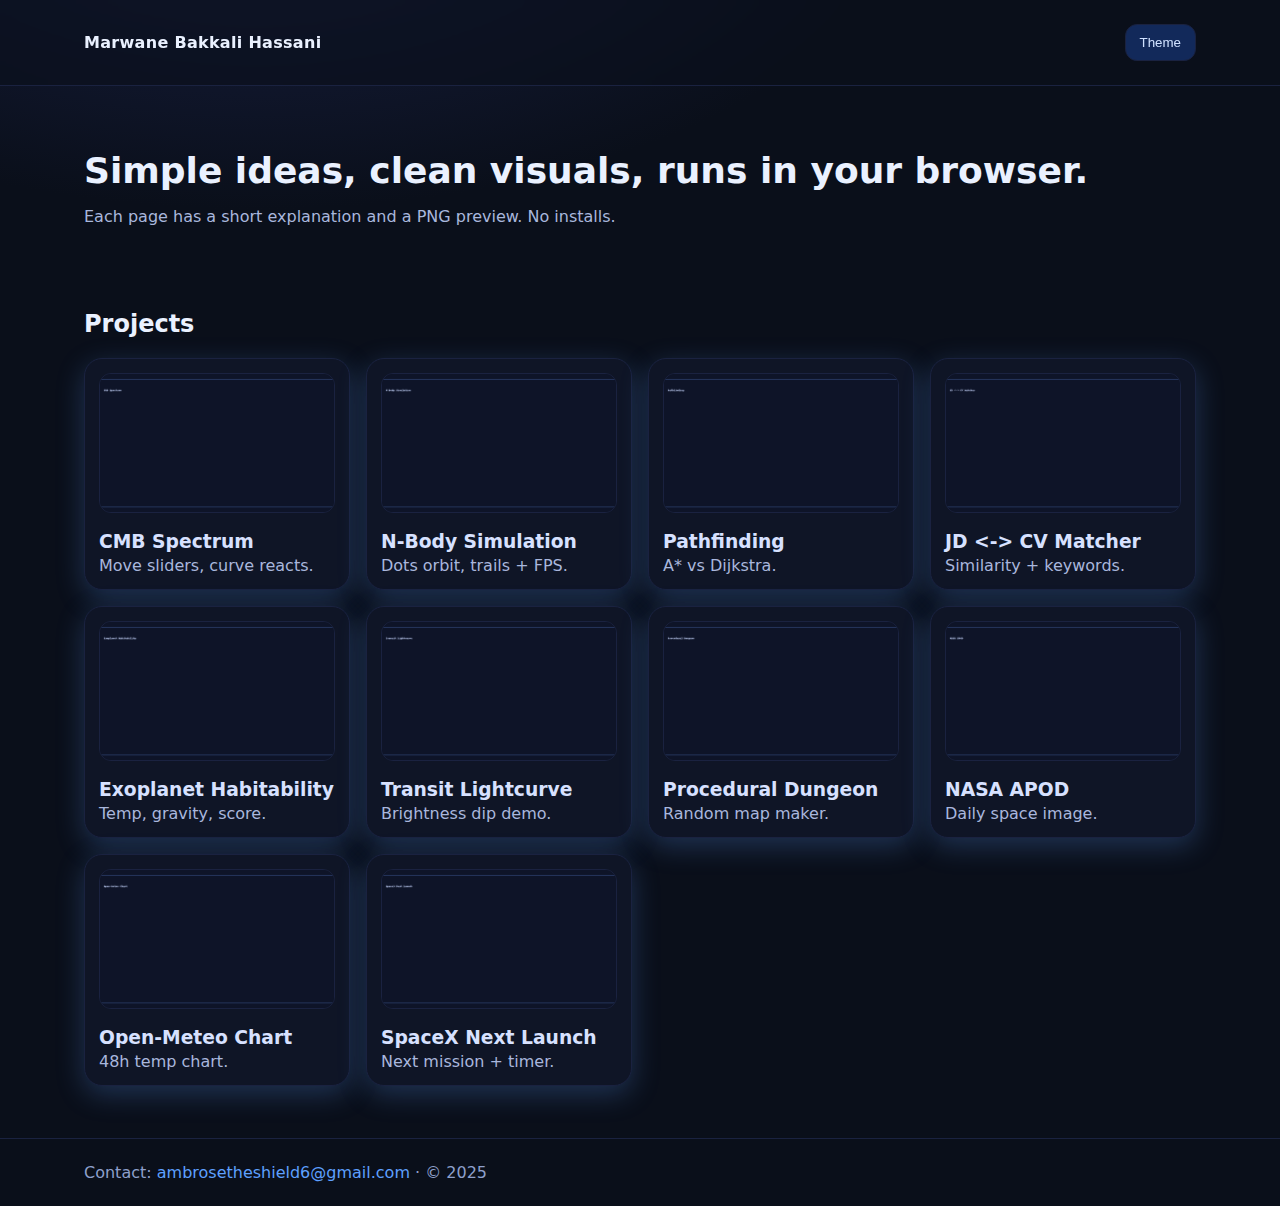
<file: index.html>
<!doctype html>
<html lang="en"><head>
<meta charset="utf-8"><meta name="viewport" content="width=device-width, initial-scale=1">
<title>Marwane Bakkali Hassani — Projects</title>
<meta name="description" content="10 browser projects with simple explanations and visuals.">
<link rel="stylesheet" href="assets/css/style.css">
</head><body>
<header class="nav"><div class="container">
  <div class="brand">Marwane Bakkali Hassani</div>
  <button id="theme" class="btn" aria-label="Toggle theme">Theme</button>
</div></header>
<section class="hero container" id="main">
  <h1>Simple ideas, clean visuals, runs in your browser.</h1>
  <p>Each page has a short explanation and a PNG preview. No installs.</p>
</section>
<section class="container"><h2>Projects</h2>
  <div class="grid">
    <a class="card" href="projects/cmb_web/index.html"><img src="assets/images/thumb_cmb.png" alt="CMB"><h3>CMB Spectrum</h3><p>Move sliders, curve reacts.</p></a>
    <a class="card" href="projects/nbody_web/index.html"><img src="assets/images/thumb_nbody.png" alt="N-Body"><h3>N-Body Simulation</h3><p>Dots orbit, trails + FPS.</p></a>
    <a class="card" href="projects/pathfinding/index.html"><img src="assets/images/thumb_path.png" alt="Pathfinding"><h3>Pathfinding</h3><p>A* vs Dijkstra.</p></a>
    <a class="card" href="projects/jd_cv/index.html"><img src="assets/images/thumb_jd.png" alt="JD CV"><h3>JD <-> CV Matcher</h3><p>Similarity + keywords.</p></a>
    <a class="card" href="projects/exoplanet_habitability/index.html"><img src="assets/images/thumb_hab.png" alt="Hab"><h3>Exoplanet Habitability</h3><p>Temp, gravity, score.</p></a>
    <a class="card" href="projects/transit_sim/index.html"><img src="assets/images/thumb_transit.png" alt="Transit"><h3>Transit Lightcurve</h3><p>Brightness dip demo.</p></a>
    <a class="card" href="projects/dungeon_gen/index.html"><img src="assets/images/thumb_dungeon.png" alt="Dungeon"><h3>Procedural Dungeon</h3><p>Random map maker.</p></a>
    <a class="card" href="projects/nasa_apod/index.html"><img src="assets/images/thumb_apod.png" alt="APOD"><h3>NASA APOD</h3><p>Daily space image.</p></a>
    <a class="card" href="projects/open_meteo/index.html"><img src="assets/images/thumb_meteo.png" alt="Meteo"><h3>Open-Meteo Chart</h3><p>48h temp chart.</p></a>
    <a class="card" href="projects/spacex_launch/index.html"><img src="assets/images/thumb_spx.png" alt="SpaceX"><h3>SpaceX Next Launch</h3><p>Next mission + timer.</p></a>
  </div>
</section>
<footer><div class="container">Contact: <a href="mailto:ambrosetheshield6@gmail.com">ambrosetheshield6@gmail.com</a> · © 2025</div></footer>
<script>
document.getElementById('theme').onclick = function(){
  document.documentElement.classList.toggle('light');
};
</script>
</body></html>
</file>
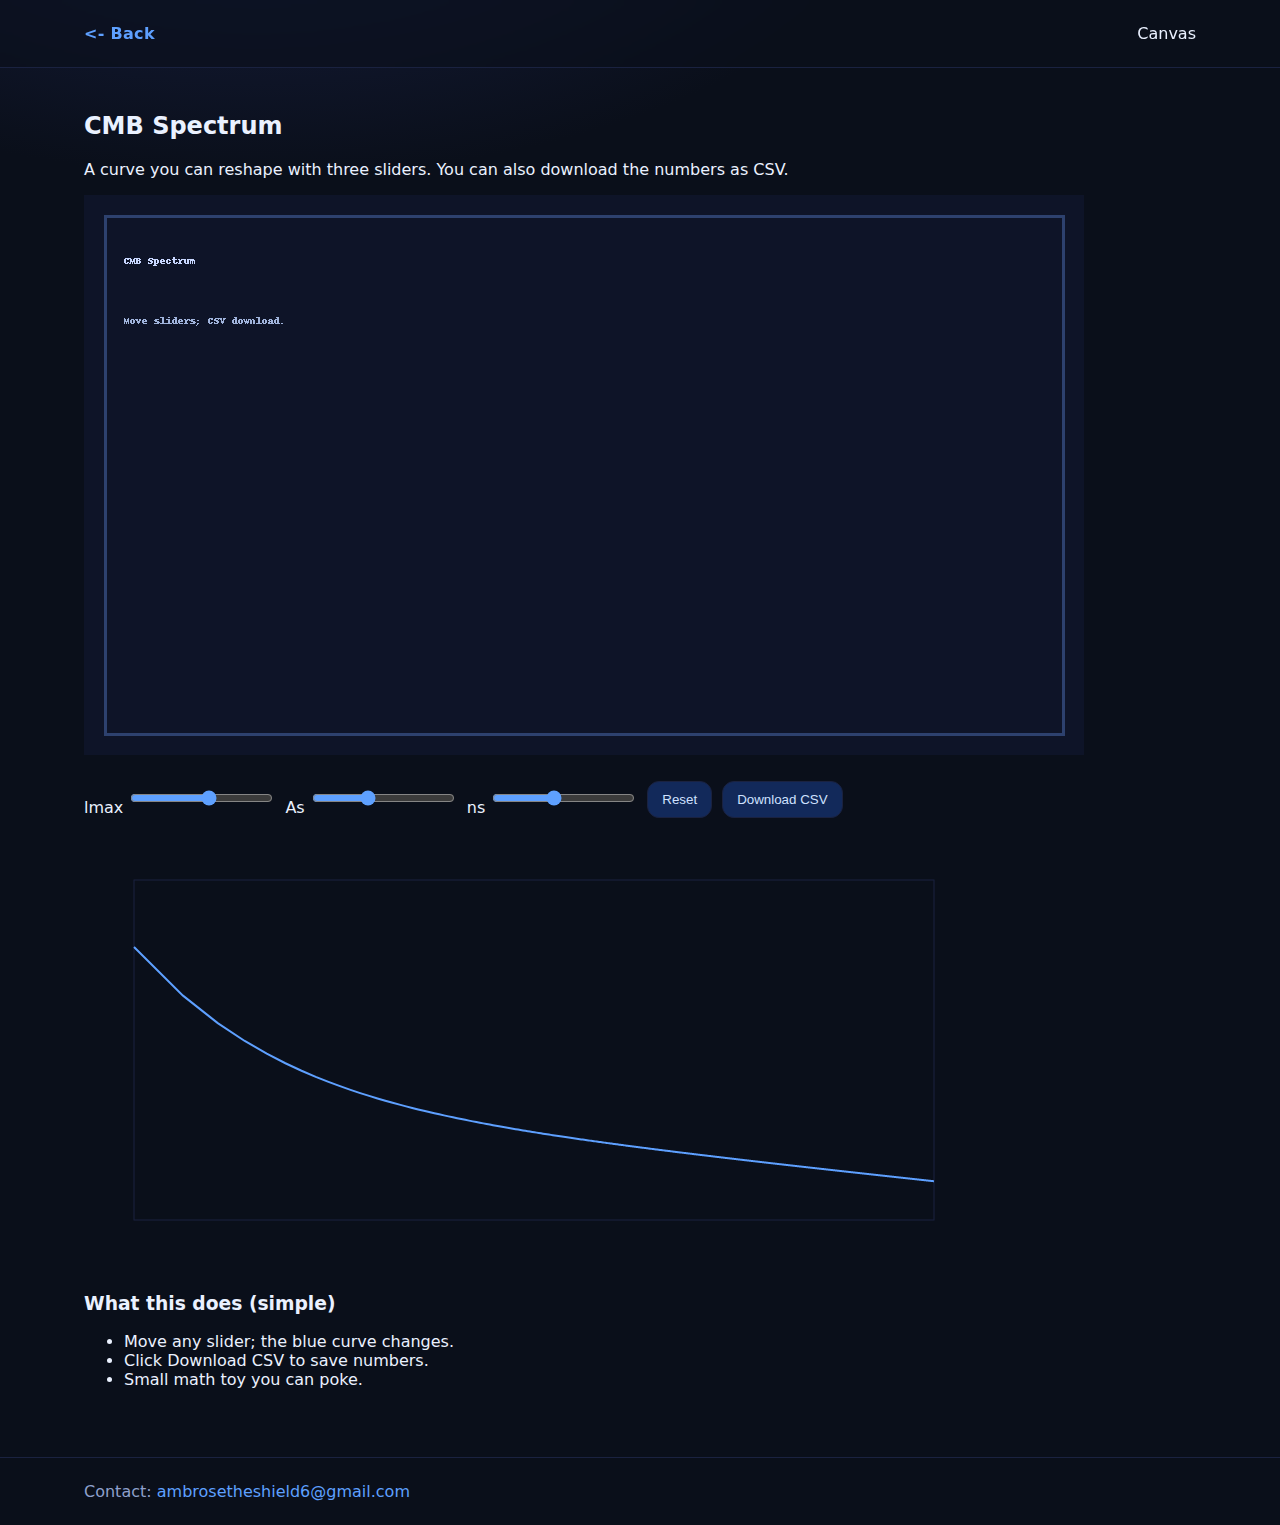
<file: projects/cmb_web/index.html>
<!doctype html><html lang='en'><head>
<meta charset='utf-8'><meta name='viewport' content='width=device-width, initial-scale=1'>
<title>CMB Spectrum</title><link rel='stylesheet' href='../../assets/css/style.css'></head><body>
<header class='nav'><div class='container'><a class='brand' href='../../index.html'><- Back</a><div class='badge'>Canvas</div></div></header>
<section class='container prose'>
  <h2>CMB Spectrum</h2>
  <p>A curve you can reshape with three sliders. You can also download the numbers as CSV.</p>
  <div class='center'><img src='../../assets/images/preview_cmb.png' alt='Preview' class='img-frame' style='max-width:100%;height:auto;margin-bottom:10px'></div>
  <div class='controls'><label>lmax <input id='lmax' type='range' min='200' max='2500' value='1500'></label><label>As <input id='As' type='range' min='1.0e-9' max='4.0e-9' step='1.0e-10' value='2.1e-9'></label><label>ns <input id='ns' type='range' min='0.8' max='1.2' step='0.005' value='0.965'></label><button class='btn' id='reset'>Reset</button><button class='btn' id='csv'>Download CSV</button></div>
  <div class='center'><canvas id='plot' width='900' height='440' class='img-frame'></canvas></div>
  <h3>What this does (simple)</h3>
  <ul><li>Move any slider; the blue curve changes.</li><li>Click Download CSV to save numbers.</li><li>Small math toy you can poke.</li></ul>
</section>
<footer><div class='container'>Contact: <a href='mailto:ambrosetheshield6@gmail.com'>ambrosetheshield6@gmail.com</a></div></footer>
<script>const cv=document.getElementById('plot'),ctx=cv.getContext('2d');const lmaxEl=document.getElementById('lmax'), AsEl=document.getElementById('As'), nsEl=document.getElementById('ns');document.getElementById('reset').onclick=()=>{lmaxEl.value=1500;AsEl.value=2.1e-9;nsEl.value=0.965;draw()};
function cl(ell,As,ns){return As*Math.pow(Math.max(ell,1), ns-3.0)}function compute(){const lmax=+lmaxEl.value, As=+AsEl.value, ns=+nsEl.value;const ell=Array.from({length:lmax-1},(_,i)=>i+2);const Dl=ell.map(l=> l*(l+1)*cl(l,As,ns)/(2*Math.PI));return {ell,Dl}}
function draw(){const a=compute();const ell=a.ell,Dl=a.Dl;ctx.clearRect(0,0,cv.width,cv.height);const pad=50,w=cv.width-2*pad,h=cv.height-2*pad;ctx.strokeStyle='#1a2240';ctx.strokeRect(pad,pad,w,h);const xmin=ell[0],xmax=ell[ell.length-1];const vals=Dl.filter(x=>x>0);const ymin=Math.min.apply(null,vals)*0.9, ymax=Math.max.apply(null,vals)*1.2;const lx=function(x){return pad+(Math.log(x)-Math.log(xmin))/(Math.log(xmax)-Math.log(xmin))*w};const ly=function(y){return pad+(1-(Math.log(y)-Math.log(ymin))/(Math.log(ymax)-Math.log(ymin)))*h};ctx.beginPath();ctx.strokeStyle='#5ea0ff';ctx.lineWidth=2;for(var i=0;i<ell.length;i++){var x=lx(ell[i]),y=ly(Dl[i]); if(i===0)ctx.moveTo(x,y); else ctx.lineTo(x,y);} ctx.stroke();}
[lmaxEl,AsEl,nsEl].forEach(function(el){el.addEventListener('input',draw)}); draw();
document.getElementById('csv').onclick=function(){const a=compute();const ell=a.ell,Dl=a.Dl;var csv='ell,Dl\n';for(var i=0;i<ell.length;i++) csv+=ell[i]+','+Dl[i]+'\n';const blob=new Blob([csv],{type:'text/csv'});const url=URL.createObjectURL(blob);const l=document.createElement('a');l.href=url;l.download='cmb_spectrum.csv';l.click();URL.revokeObjectURL(url);};</script>
</body></html>
</file>
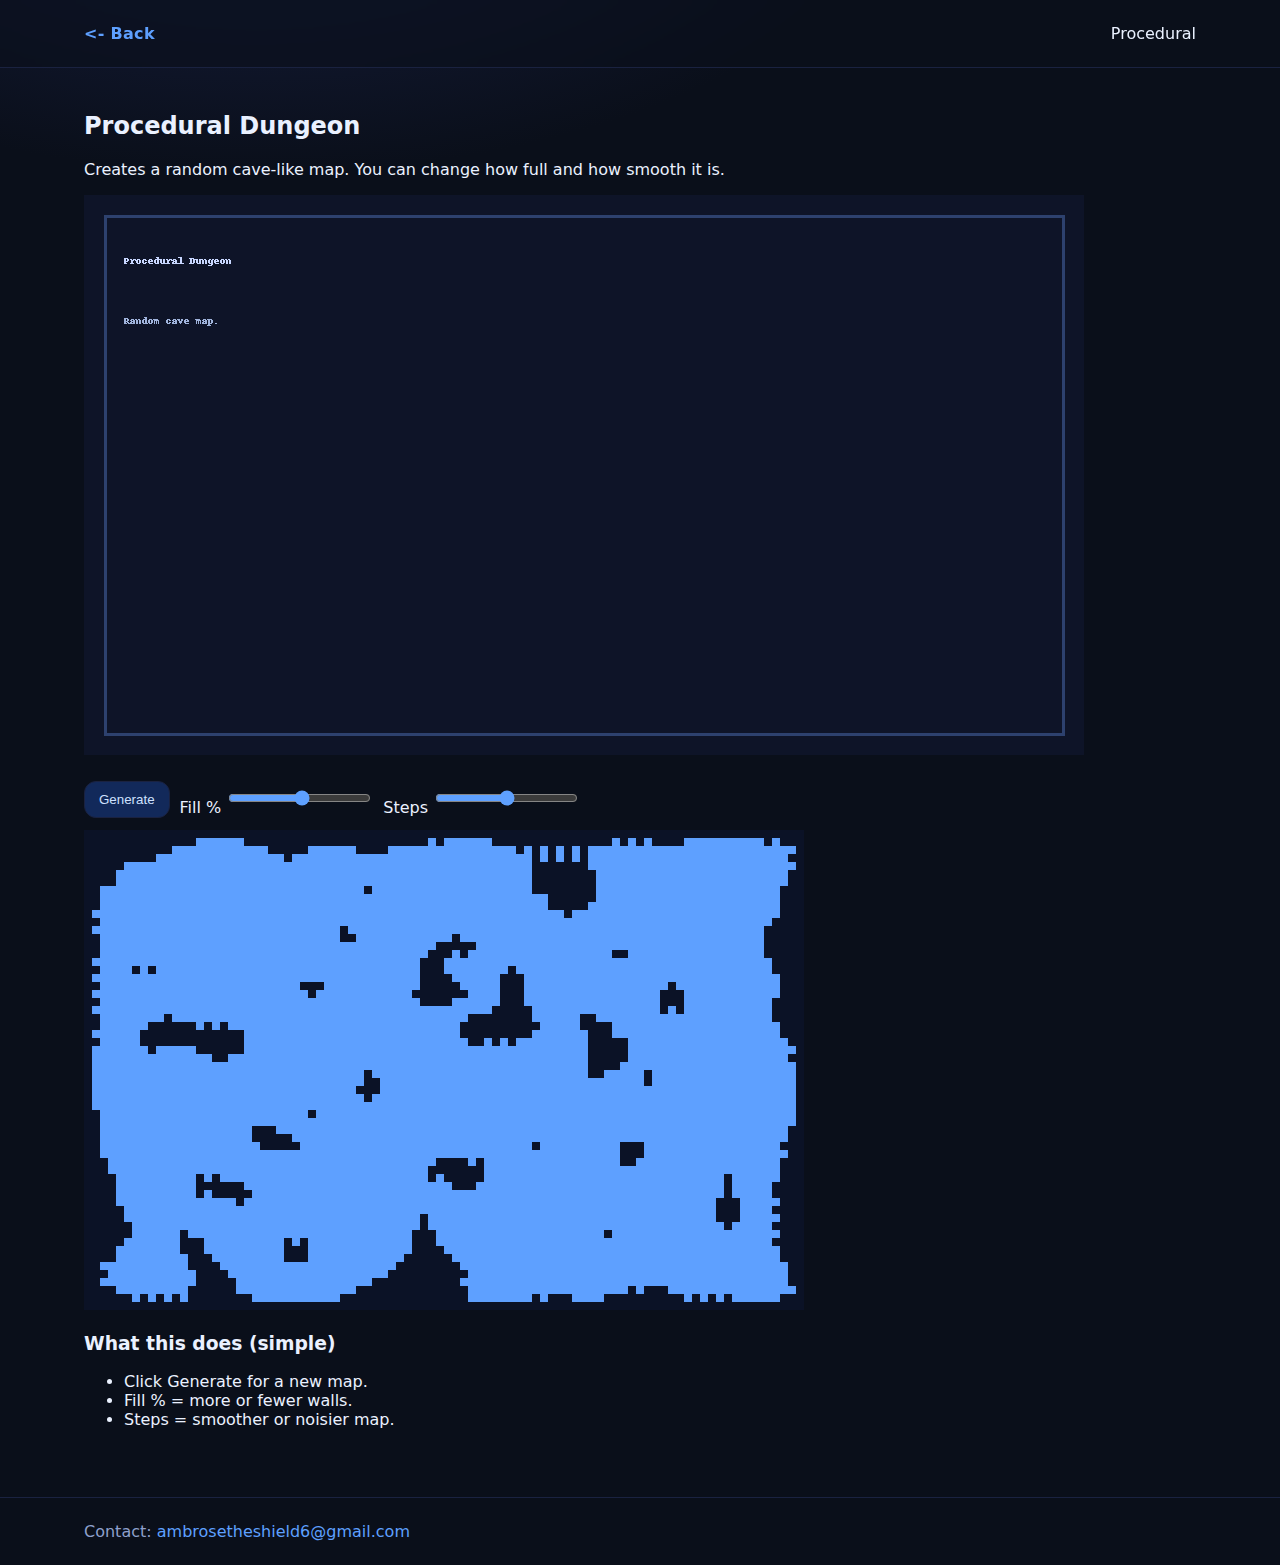
<file: projects/dungeon_gen/index.html>
<!doctype html><html lang='en'><head>
<meta charset='utf-8'><meta name='viewport' content='width=device-width, initial-scale=1'>
<title>Procedural Dungeon</title><link rel='stylesheet' href='../../assets/css/style.css'></head><body>
<header class='nav'><div class='container'><a class='brand' href='../../index.html'><- Back</a><div class='badge'>Procedural</div></div></header>
<section class='container prose'>
  <h2>Procedural Dungeon</h2>
  <p>Creates a random cave-like map. You can change how full and how smooth it is.</p>
  <div class='center'><img src='../../assets/images/preview_dungeon.png' alt='Preview' class='img-frame' style='max-width:100%;height:auto;margin-bottom:10px'></div>
  <div class='controls'><button class='btn' id='gen'>Generate</button><label>Fill % <input id='fill' type='range' min='35' max='60' value='48'></label><label>Steps <input id='steps' type='range' min='2' max='6' value='4'></label></div>
  <div class='center'><canvas id='dg' width='720' height='480' class='img-frame'></canvas></div>
  <h3>What this does (simple)</h3>
  <ul><li>Click Generate for a new map.</li><li>Fill % = more or fewer walls.</li><li>Steps = smoother or noisier map.</li></ul>
</section>
<footer><div class='container'>Contact: <a href='mailto:ambrosetheshield6@gmail.com'>ambrosetheshield6@gmail.com</a></div></footer>
<script>
const cv=document.getElementById('dg'), ctx=cv.getContext('2d'); const W=90,H=60,S=8;
function genGrid(pct){
  const g=new Array(H); for(let y=0;y<H;y++){g[y]=new Array(W); for(let x=0;x<W;x++){ g[y][x]=(Math.random()*100<pct||x==0||y==0||x==W-1||y==H-1)?1:0; } } return g;
}
function step(g){
  const n=[]; for(let y=0;y<H;y++){n[y]=new Array(W).fill(0); for(let x=0;x<W;x++){ let walls=0; for(let dy=-1;dy<=1;dy++) for(let dx=-1;dx<=1;dx++){ if(dx==0&&dy==0) continue; const xx=x+dx, yy=y+dy; if(xx<0||yy<0||xx>=W||yy>=H||g[yy][xx]==1) walls++; } n[y][x]=(walls>=5)?1:0; } } return n;
}
function draw(g){
  ctx.fillStyle='#0f1526'; ctx.fillRect(0,0,cv.width,cv.height);
  for(let y=0;y<H;y++) for(let x=0;x<W;x++){ ctx.fillStyle = g[y][x]? '#0b1226':'#5ea0ff'; ctx.fillRect(x*S,y*S,S,S); }
}
function main(){
  let g=genGrid(+document.getElementById('fill').value);
  const steps=+document.getElementById('steps').value;
  for(let i=0;i<steps;i++) g=step(g);
  draw(g);
}
document.getElementById('gen').onclick=main; main();
</script>
</body></html>
</file>
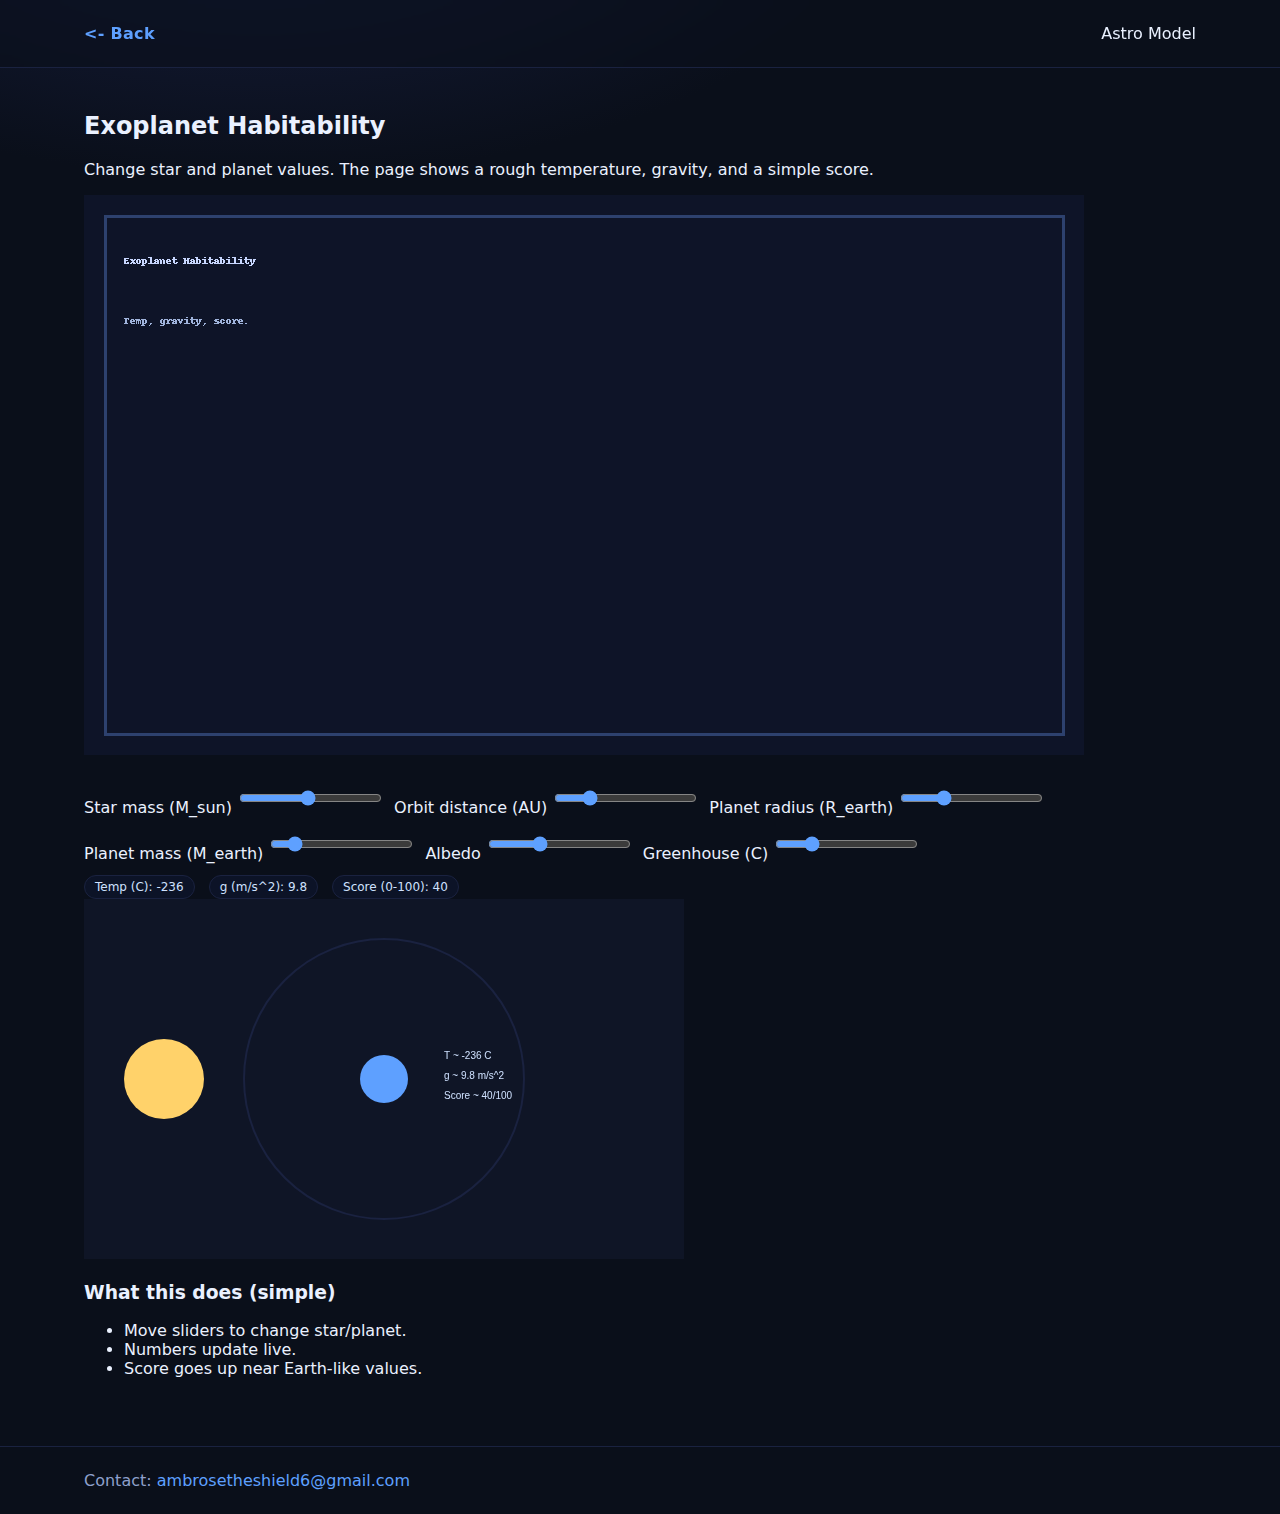
<file: projects/exoplanet_habitability/index.html>
<!doctype html><html lang='en'><head>
<meta charset='utf-8'><meta name='viewport' content='width=device-width, initial-scale=1'>
<title>Exoplanet Habitability</title><link rel='stylesheet' href='../../assets/css/style.css'></head><body>
<header class='nav'><div class='container'><a class='brand' href='../../index.html'><- Back</a><div class='badge'>Astro Model</div></div></header>
<section class='container prose'>
  <h2>Exoplanet Habitability</h2>
  <p>Change star and planet values. The page shows a rough temperature, gravity, and a simple score.</p>
  <div class='center'><img src='../../assets/images/preview_hab.png' alt='Preview' class='img-frame' style='max-width:100%;height:auto;margin-bottom:10px'></div>
  <div class='controls'><label>Star mass (M_sun) <input id='mstar' type='range' min='0.1' max='2.0' step='0.01' value='1'></label><label>Orbit distance (AU) <input id='dist' type='range' min='0.1' max='5.0' step='0.01' value='1'></label><label>Planet radius (R_earth) <input id='r' type='range' min='0.5' max='2.5' step='0.01' value='1'></label><label>Planet mass (M_earth) <input id='m' type='range' min='0.2' max='10' step='0.1' value='1'></label><label>Albedo <input id='alb' type='range' min='0.0' max='0.9' step='0.01' value='0.3'></label><label>Greenhouse (C) <input id='gh' type='range' min='0' max='80' step='1' value='15'></label></div>
  <div class='kpi'>Temp (C): <span id='kT'>0</span></div><div class='kpi'>g (m/s^2): <span id='kG'>0</span></div><div class='kpi'>Score (0-100): <span id='kS'>0</span></div><div class='center'><canvas id='planet' width='600' height='360' class='img-frame'></canvas></div>
  <h3>What this does (simple)</h3>
  <ul><li>Move sliders to change star/planet.</li><li>Numbers update live.</li><li>Score goes up near Earth-like values.</li></ul>
</section>
<footer><div class='container'>Contact: <a href='mailto:ambrosetheshield6@gmail.com'>ambrosetheshield6@gmail.com</a></div></footer>
<script>
const cv=document.getElementById('planet'), ctx=cv.getContext('2d');
const els=['mstar','dist','r','m','alb','gh'].map(function(id){return document.getElementById(id)});
const kT=document.getElementById('kT'), kG=document.getElementById('kG'), kS=document.getElementById('kS');
function compute(){
  const M=+mstar.value, d=+dist.value, R=+r.value, Mp=+m.value, A=+alb.value, GH=+gh.value;
  const L=Math.pow(M,3.5);
  const Teq = Math.pow((L*(1-A))/(16*Math.PI*Math.pow(d,2)*5.67e-8),0.25)-273.15;
  const T=Teq+GH;
  const g=9.80665*(Mp/Math.pow(R,2));
  const tScore = Math.max(0,100- Math.abs(T-22)*3);
  const gScore = Math.max(0,100- Math.abs(g-9.8)*6);
  const score = Math.round(0.6*tScore + 0.4*gScore);
  return {T:Math.round(T), g:Math.round(g*10)/10, score:score}
}
function draw(){
  const c=compute(); const T=c.T,g=c.g,score=c.score; kT.textContent=T; kG.textContent=g; kS.textContent=score;
  ctx.clearRect(0,0,cv.width,cv.height);
  ctx.fillStyle='#0f1526'; ctx.fillRect(0,0,cv.width,cv.height);
  ctx.fillStyle='#ffd26a'; ctx.beginPath(); ctx.arc(80,180,40,0,6.283); ctx.fill();
  ctx.strokeStyle='#1a2240'; ctx.lineWidth=2; ctx.beginPath(); ctx.arc(300,180,140,0,6.283); ctx.stroke();
  ctx.fillStyle='#5ea0ff'; ctx.beginPath(); ctx.arc(300,180,24,0,6.283); ctx.fill();
  ctx.fillStyle='#cfe1ff'; ctx.fillText('T ~ '+T+' C', 360, 160);
  ctx.fillText('g ~ '+g+' m/s^2', 360, 180);
  ctx.fillText('Score ~ '+score+'/100', 360, 200);
}
els.forEach(function(e){e.addEventListener('input',draw)}); draw();
</script>
</body></html>
</file>
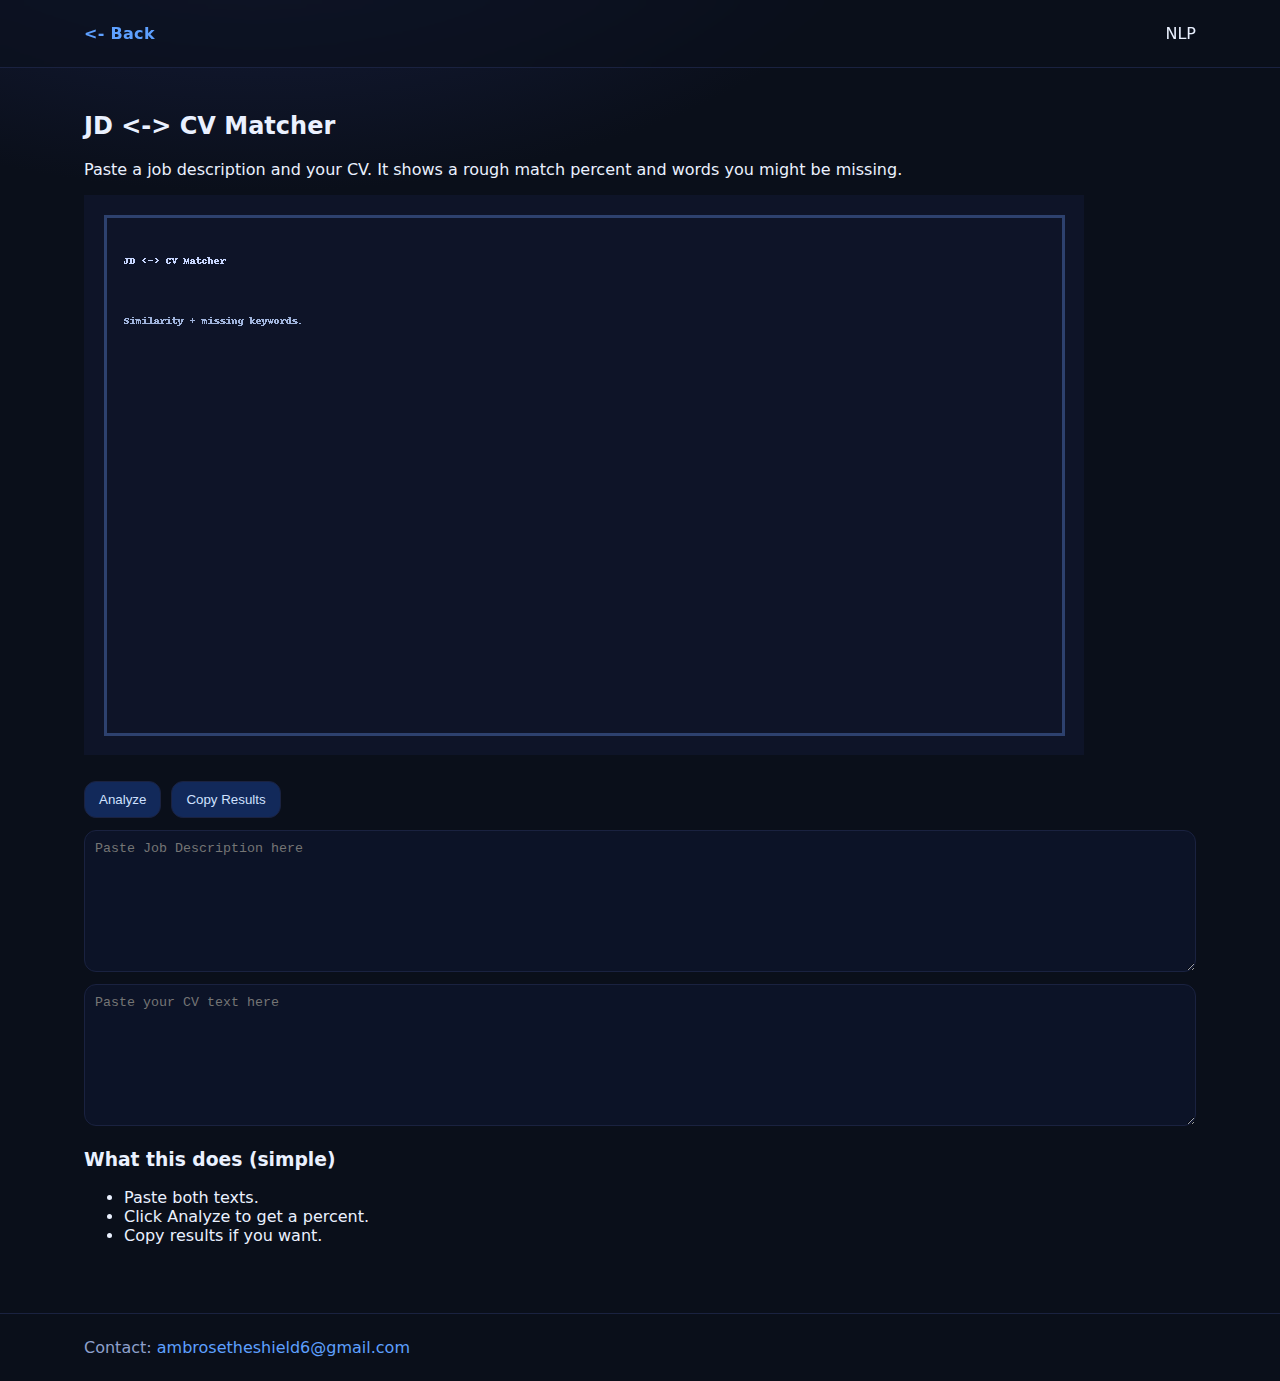
<file: projects/jd_cv/index.html>
<!doctype html><html lang='en'><head>
<meta charset='utf-8'><meta name='viewport' content='width=device-width, initial-scale=1'>
<title>JD <-> CV Matcher</title><link rel='stylesheet' href='../../assets/css/style.css'></head><body>
<header class='nav'><div class='container'><a class='brand' href='../../index.html'><- Back</a><div class='badge'>NLP</div></div></header>
<section class='container prose'>
  <h2>JD <-> CV Matcher</h2>
  <p>Paste a job description and your CV. It shows a rough match percent and words you might be missing.</p>
  <div class='center'><img src='../../assets/images/preview_jd.png' alt='Preview' class='img-frame' style='max-width:100%;height:auto;margin-bottom:10px'></div>
  <div class='controls'><button class='btn' id='analyze'>Analyze</button><button class='btn' id='copy'>Copy Results</button></div>
  <textarea id='jd' rows='8' placeholder='Paste Job Description here'></textarea><textarea id='cv' rows='8' placeholder='Paste your CV text here' style='margin-top:8px'></textarea><div id='out' class='prose'></div>
  <h3>What this does (simple)</h3>
  <ul><li>Paste both texts.</li><li>Click Analyze to get a percent.</li><li>Copy results if you want.</li></ul>
</section>
<footer><div class='container'>Contact: <a href='mailto:ambrosetheshield6@gmail.com'>ambrosetheshield6@gmail.com</a></div></footer>
<script>const stop=new Set('a,an,the,and,or,of,to,in,for,with,on,by,at,from,as,be,is,are,was,were,that,this,these,those,it,its,into,about,over,under,up,down,not'.split(','));
function norm(t){return t.toLowerCase().replace(/[^a-z0-9\s\+\-\.]/g,' ').split(/\s+/).filter(function(x){return x && !stop.has(x)})}
function tf(terms){const m=new Map(); terms.forEach(function(w){m.set(w,(m.get(w)||0)+1)}); return m}
function cosine(m1,m2){const keys=new Set([...m1.keys(),...m2.keys()]); let dot=0,a=0,b=0; keys.forEach(function(k){const x=m1.get(k)||0,y=m2.get(k)||0; dot+=x*y; a+=x*x; b+=y*y;}); return dot/(Math.sqrt(a||1)*Math.sqrt(b||1));}
function topMissing(mJD,mCV,limit){const arr=[]; mJD.forEach(function(v,k){ if(!(mCV.has(k))) arr.push([k,v]); }); arr.sort(function(a,b){return b[1]-a[1]}); return arr.slice(0,limit).map(function(x){return x[0]});}
document.getElementById('analyze').onclick=function(){const jd=norm(document.getElementById('jd').value), cv=norm(document.getElementById('cv').value);const tfJD=tf(jd), tfCV=tf(cv); const sim=cosine(tfJD,tfCV);const miss=topMissing(tfJD,tfCV,60);document.getElementById('out').innerHTML = '<p><strong>Similarity:</strong> '+(sim*100).toFixed(1)+'%</p><p><strong>Top missing keywords:</strong> '+(miss.join(', ')||'None')+'</p>';};
document.getElementById('copy').onclick=function(){const out=document.getElementById('out').innerText || '';navigator.clipboard.writeText(out).catch(function(){});};</script>
</body></html>
</file>
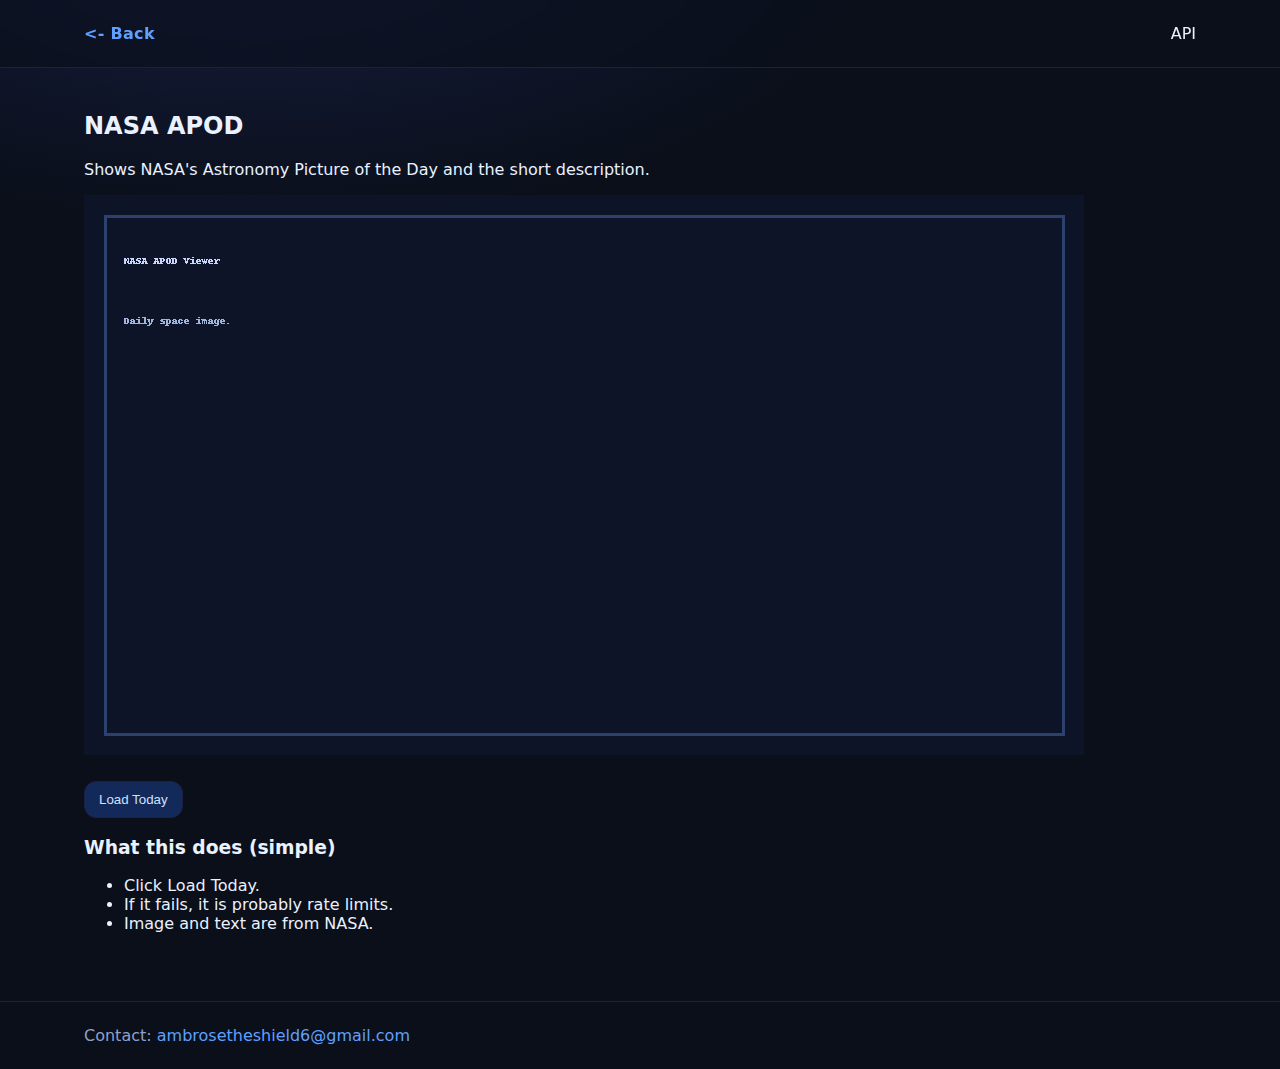
<file: projects/nasa_apod/index.html>
<!doctype html><html lang='en'><head>
<meta charset='utf-8'><meta name='viewport' content='width=device-width, initial-scale=1'>
<title>NASA APOD</title><link rel='stylesheet' href='../../assets/css/style.css'></head><body>
<header class='nav'><div class='container'><a class='brand' href='../../index.html'><- Back</a><div class='badge'>API</div></div></header>
<section class='container prose'>
  <h2>NASA APOD</h2>
  <p>Shows NASA's Astronomy Picture of the Day and the short description.</p>
  <div class='center'><img src='../../assets/images/preview_apod.png' alt='Preview' class='img-frame' style='max-width:100%;height:auto;margin-bottom:10px'></div>
  <div class='controls'><button class='btn' id='load'>Load Today</button></div>
  <div id='out' class='center'></div>
  <h3>What this does (simple)</h3>
  <ul><li>Click Load Today.</li><li>If it fails, it is probably rate limits.</li><li>Image and text are from NASA.</li></ul>
</section>
<footer><div class='container'>Contact: <a href='mailto:ambrosetheshield6@gmail.com'>ambrosetheshield6@gmail.com</a></div></footer>
<script>
document.getElementById('load').onclick=async function(){
  const out=document.getElementById('out'); out.textContent='Loading...';
  try{
    const r=await fetch('https://api.nasa.gov/planetary/apod?api_key=DEMO_KEY'); if(!r.ok) throw new Error('HTTP '+r.status);
    const j=await r.json(); out.innerHTML='<div class="prose"><h3>'+ (j.title||'') +'</h3><img src="'+j.url+'" alt="APOD" class="img-frame" style="max-width:100%;height:auto"><p>'+ (j.explanation||'') +'</p></div>';
  }catch(e){ out.textContent='Failed: '+e.message; }
};
</script>
</body></html>
</file>
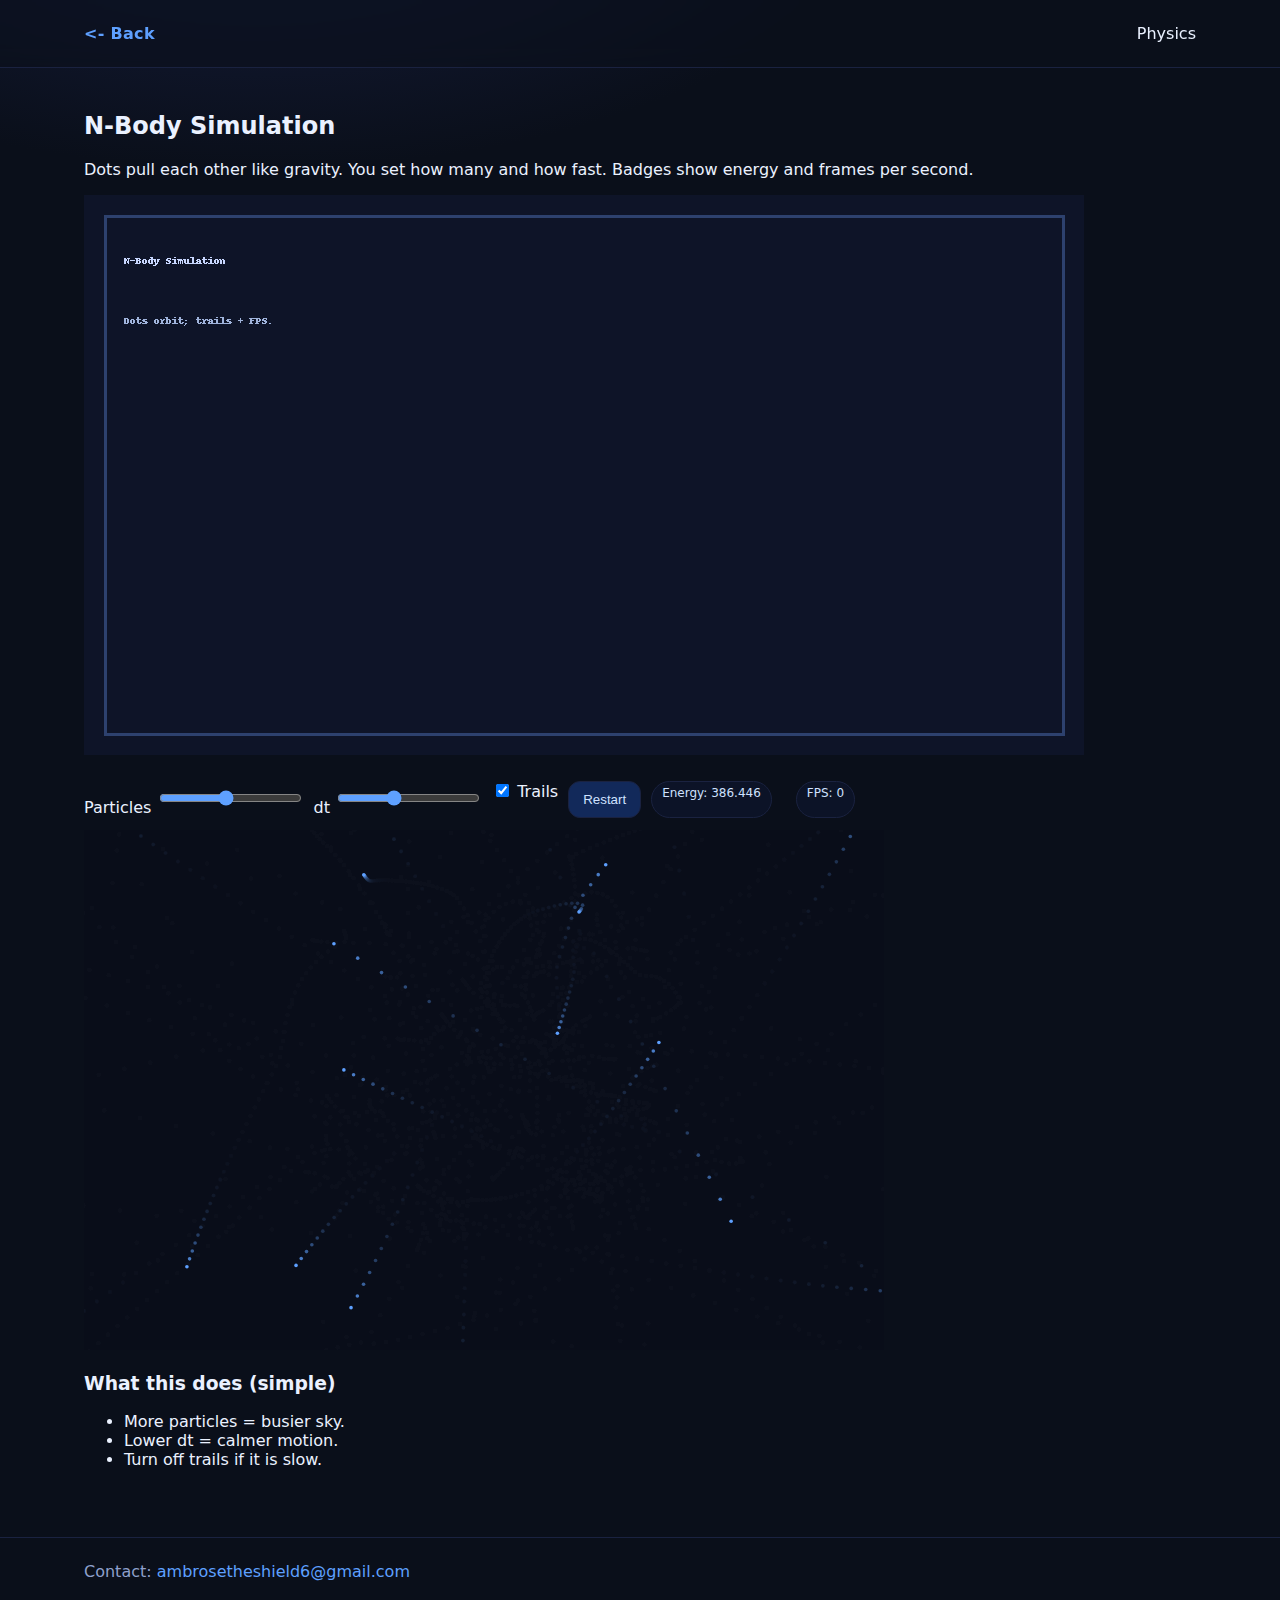
<file: projects/nbody_web/index.html>
<!doctype html><html lang='en'><head>
<meta charset='utf-8'><meta name='viewport' content='width=device-width, initial-scale=1'>
<title>N-Body Simulation</title><link rel='stylesheet' href='../../assets/css/style.css'></head><body>
<header class='nav'><div class='container'><a class='brand' href='../../index.html'><- Back</a><div class='badge'>Physics</div></div></header>
<section class='container prose'>
  <h2>N-Body Simulation</h2>
  <p>Dots pull each other like gravity. You set how many and how fast. Badges show energy and frames per second.</p>
  <div class='center'><img src='../../assets/images/preview_nbody.png' alt='Preview' class='img-frame' style='max-width:100%;height:auto;margin-bottom:10px'></div>
  <div class='controls'><label>Particles <input id='n' type='range' min='20' max='150' value='80'></label><label>dt <input id='dt' type='range' min='1' max='20' value='8'></label><label><input type='checkbox' id='trails' checked> Trails</label><button class='btn' id='restart'>Restart</button><span class='kpi'>Energy: <span id='kE'>0</span></span><span class='kpi'>FPS: <span id='kFPS'>0</span></span></div>
  <div class='center'><canvas id='space' width='800' height='520' class='img-frame'></canvas></div>
  <h3>What this does (simple)</h3>
  <ul><li>More particles = busier sky.</li><li>Lower dt = calmer motion.</li><li>Turn off trails if it is slow.</li></ul>
</section>
<footer><div class='container'>Contact: <a href='mailto:ambrosetheshield6@gmail.com'>ambrosetheshield6@gmail.com</a></div></footer>
<script>const cv=document.getElementById('space'), ctx=cv.getContext('2d');let N=80, dt=0.008, trails=true;let pos=[], vel=[], mass=[];const SOFT=1e-2, G=1.0; const kE=document.getElementById('kE'), kFPS=document.getElementById('kFPS');
function rnd(a,b){return Math.random()*(b-a)+a}
function init(){N=+document.getElementById('n').value;dt=(+document.getElementById('dt').value)/1000;trails=document.getElementById('trails').checked;pos=[]; vel=[]; mass=[];for(let i=0;i<N;i++){pos.push({x:rnd(-1,1), y:rnd(-1,1)});vel.push({x:rnd(-0.2,0.2), y:rnd(-0.2,0.2)});mass.push(rnd(0.5,2.0));}}
function energy(){let ke=0, pe=0;for(let i=0;i<N;i++){ke += 0.5*(vel[i].x*vel[i].x + vel[i].y*vel[i].y)*mass[i];for(let j=i+1;j<N;j++){const dx=pos[j].x-pos[i].x, dy=pos[j].y-pos[i].y;const r=Math.hypot(dx,dy)+SOFT;pe -= G*mass[i]*mass[j]/r;}}return (ke+pe)/N;}
function step(){const ax=new Array(N).fill(0), ay=new Array(N).fill(0);for(let i=0;i<N;i++){for(let j=0;j<N;j++){ if(i===j) continue;const dx=pos[j].x-pos[i].x, dy=pos[j].y-pos[i].y;const r2=dx*dx+dy*dy+SOFT*SOFT; const inv=1.0/(r2*Math.sqrt(r2));ax[i]+=G*mass[j]*dx*inv; ay[i]+=G*mass[j]*dy*inv;}}for(let i=0;i<N;i++){vel[i].x+=0.5*dt*ax[i]; vel[i].y+=0.5*dt*ay[i];pos[i].x+=dt*vel[i].x; pos[i].y+=dt*vel[i].y;}for(let i=0;i<N;i++){ax[i]=0; ay[i]=0;for(let j=0;j<N;j++){ if(i===j) continue;const dx=pos[j].x-pos[i].x, dy=pos[j].y-pos[i].y;const r2=dx*dx+dy*dy+SOFT*SOFT; const inv=1.0/(r2*Math.sqrt(r2));ax[i]+=G*mass[j]*dx*inv; ay[i]+=G*mass[j]*dy*inv;}vel[i].x+=0.5*dt*ax[i]; vel[i].y+=0.5*dt*ay[i];}}
function draw(){if(!trails){ ctx.clearRect(0,0,cv.width,cv.height); } else { ctx.fillStyle='rgba(10,15,26,0.25)'; ctx.fillRect(0,0,cv.width,cv.height); } ctx.save(); ctx.translate(cv.width/2, cv.height/2); ctx.scale(180,180); ctx.fillStyle='#5ea0ff'; for(let i=0;i<N;i++){ ctx.beginPath(); ctx.arc(pos[i].x, pos[i].y, 0.01, 0, 6.283); ctx.fill(); } ctx.restore();}
let lastTime=performance.now(), frames=0;function loop(){frames++; const now=performance.now(); if(now-lastTime>=1000){ kFPS.textContent=frames; frames=0; lastTime=now; } step(); draw(); kE.textContent=energy().toFixed(3); requestAnimationFrame(loop);}document.getElementById('restart').onclick=()=>{init(); ctx.clearRect(0,0,cv.width,cv.height)};document.getElementById('n').oninput=()=>{init()}; document.getElementById('dt').oninput=()=>{init()};document.getElementById('trails').onchange=()=>{trails=document.getElementById('trails').checked};init(); loop();</script>
</body></html>
</file>
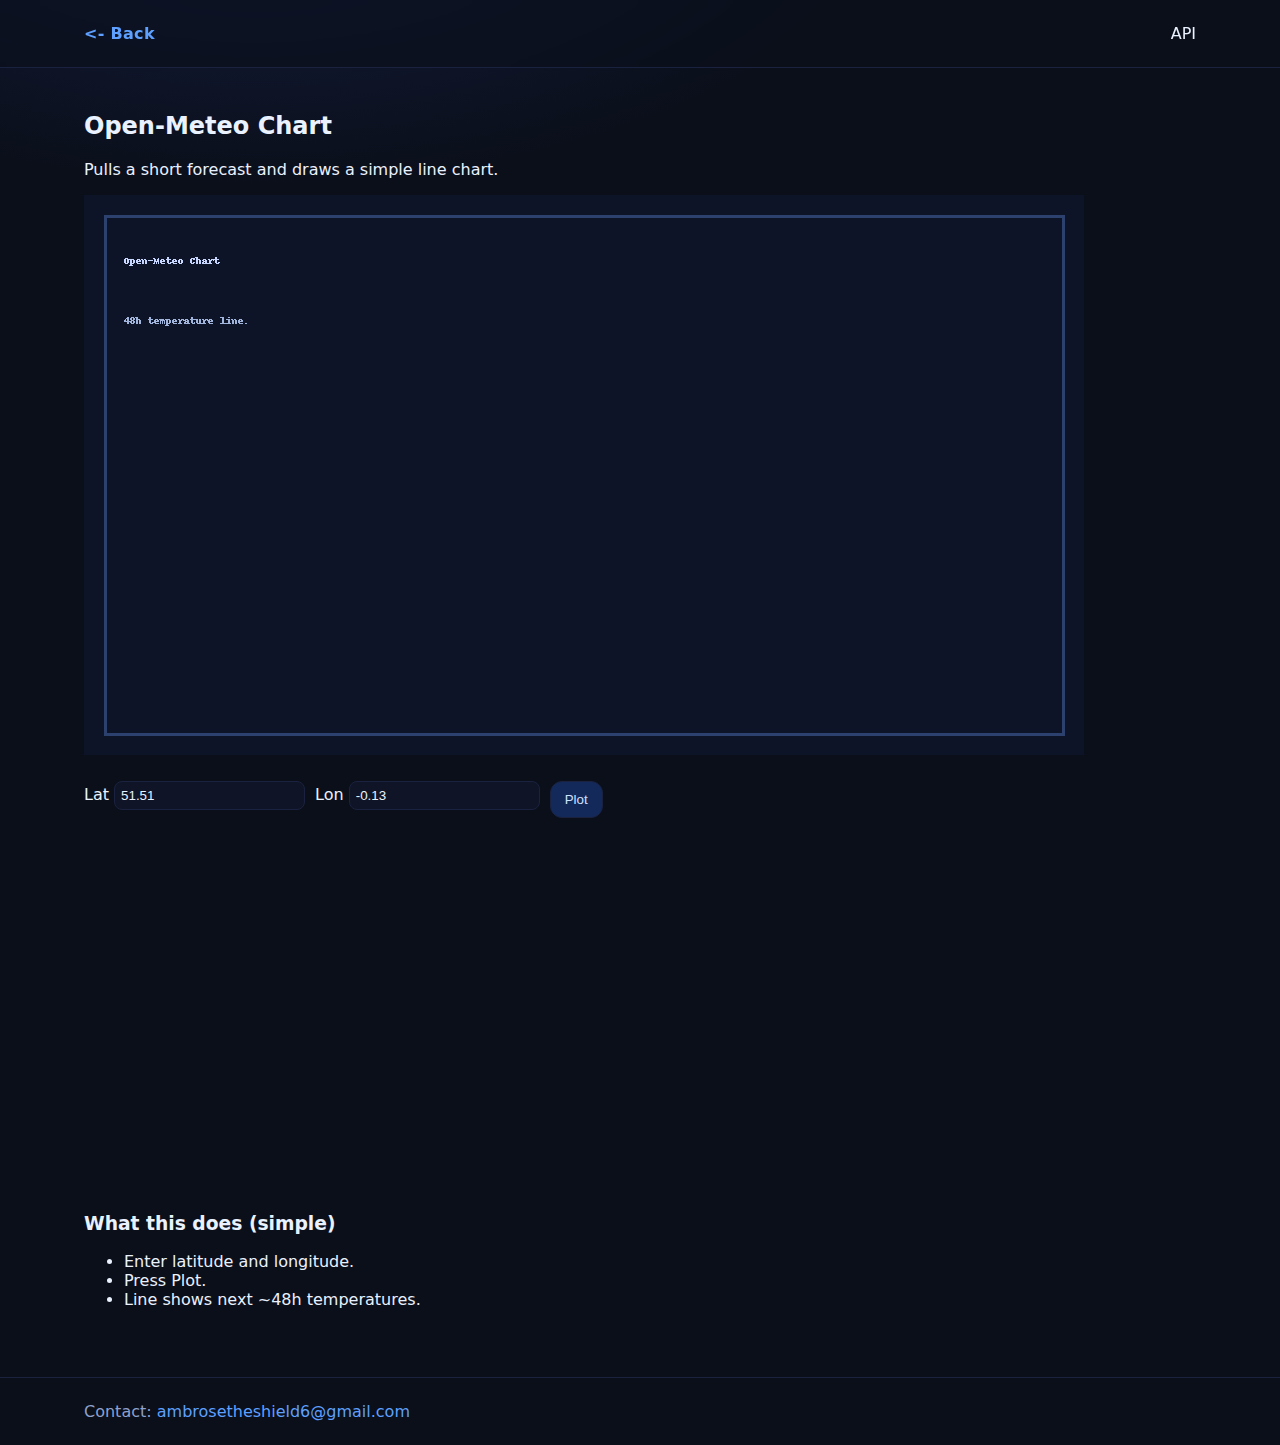
<file: projects/open_meteo/index.html>
<!doctype html><html lang='en'><head>
<meta charset='utf-8'><meta name='viewport' content='width=device-width, initial-scale=1'>
<title>Open-Meteo Chart</title><link rel='stylesheet' href='../../assets/css/style.css'></head><body>
<header class='nav'><div class='container'><a class='brand' href='../../index.html'><- Back</a><div class='badge'>API</div></div></header>
<section class='container prose'>
  <h2>Open-Meteo Chart</h2>
  <p>Pulls a short forecast and draws a simple line chart.</p>
  <div class='center'><img src='../../assets/images/preview_meteo.png' alt='Preview' class='img-frame' style='max-width:100%;height:auto;margin-bottom:10px'></div>
  <div class='controls'><label>Lat <input id='lat' type='number' step='0.01' value='51.51'></label><label>Lon <input id='lon' type='number' step='0.01' value='-0.13'></label><button class='btn' id='load'>Plot</button></div>
  <div class='center'><canvas id='chart' width='900' height='360' class='img-frame'></canvas></div>
  <h3>What this does (simple)</h3>
  <ul><li>Enter latitude and longitude.</li><li>Press Plot.</li><li>Line shows next ~48h temperatures.</li></ul>
</section>
<footer><div class='container'>Contact: <a href='mailto:ambrosetheshield6@gmail.com'>ambrosetheshield6@gmail.com</a></div></footer>
<script>
async function getJSON(url){ const r=await fetch(url); if(!r.ok) throw new Error('HTTP '+r.status); return r.json();}
document.getElementById('load').onclick=async function(){
  const lat=+document.getElementById('lat').value, lon=+document.getElementById('lon').value;
  const url='https://api.open-meteo.com/v1/forecast?latitude='+lat+'&longitude='+lon+'&hourly=temperature_2m&forecast_days=2';
  const cv=document.getElementById('chart'), ctx=cv.getContext('2d'); ctx.clearRect(0,0,cv.width,cv.height);
  try{
    const j=await getJSON(url); const ys=j.hourly.temperature_2m;
    const pad=50,w=cv.width-2*pad,h=cv.height-2*pad; ctx.strokeStyle='#1a2240'; ctx.strokeRect(pad,pad,w,h);
    const ymin=Math.min.apply(null,ys)-1, ymax=Math.max.apply(null,ys)+1;
    const lx=function(i){return pad+i/(ys.length-1)*w}; const ly=function(v){return pad+(1-(v-ymin)/(ymax-ymin))*h};
    ctx.beginPath(); ctx.strokeStyle='#5ea0ff'; ctx.lineWidth=2;
    for(var i=0;i<ys.length;i++){var x=lx(i), y=ly(ys[i]); if(i==0) ctx.moveTo(x,y); else ctx.lineTo(x,y);} ctx.stroke();
  }catch(e){
    ctx.fillStyle='#cfe1ff'; ctx.fillText('Failed: '+e.message, 60, 60);
  }
};
</script>
</body></html>
</file>
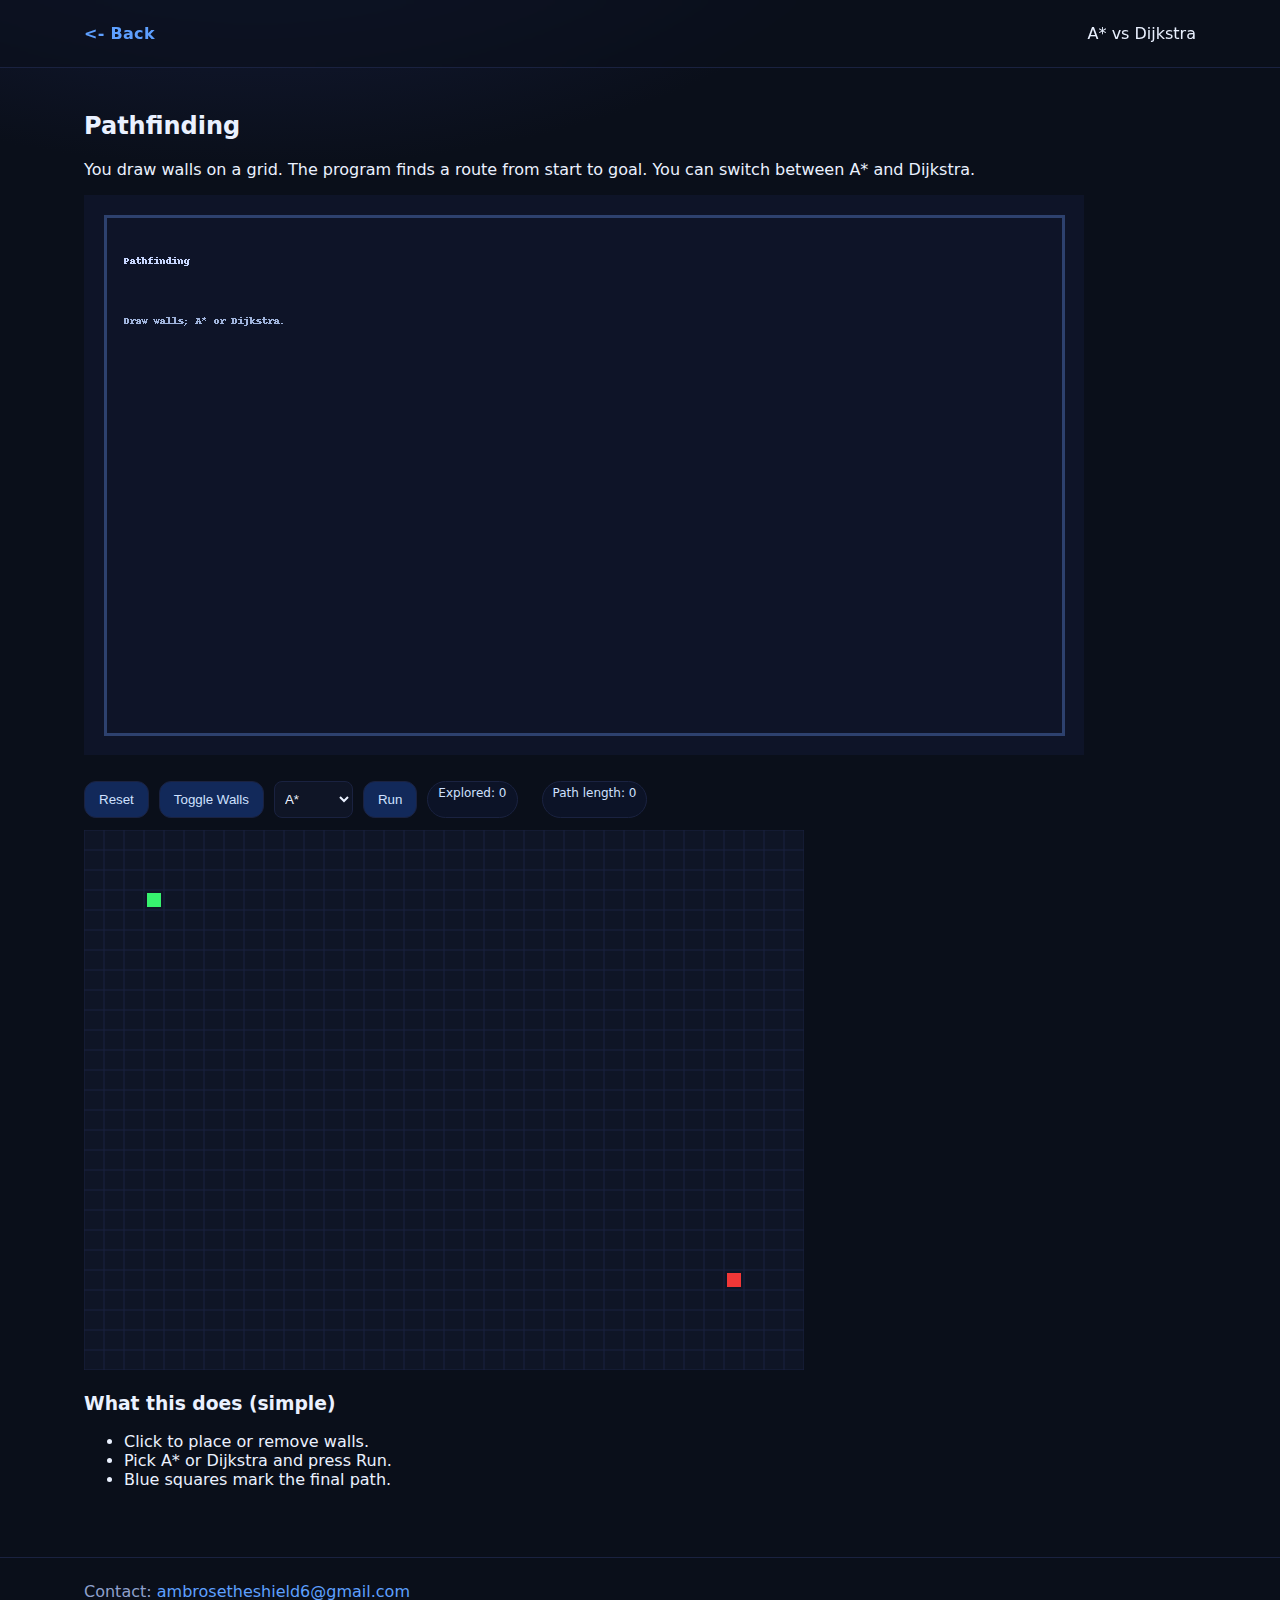
<file: projects/pathfinding/index.html>
<!doctype html><html lang='en'><head>
<meta charset='utf-8'><meta name='viewport' content='width=device-width, initial-scale=1'>
<title>Pathfinding</title><link rel='stylesheet' href='../../assets/css/style.css'></head><body>
<header class='nav'><div class='container'><a class='brand' href='../../index.html'><- Back</a><div class='badge'>A* vs Dijkstra</div></div></header>
<section class='container prose'>
  <h2>Pathfinding</h2>
  <p>You draw walls on a grid. The program finds a route from start to goal. You can switch between A* and Dijkstra.</p>
  <div class='center'><img src='../../assets/images/preview_path.png' alt='Preview' class='img-frame' style='max-width:100%;height:auto;margin-bottom:10px'></div>
  <div class='controls'><button class='btn' id='reset'>Reset</button><button class='btn' id='walls'>Toggle Walls</button><select id='algo'><option value='astar'>A*</option><option value='dijkstra'>Dijkstra</option></select><button class='btn' id='run'>Run</button><span class='kpi'>Explored: <span id='kExplored'>0</span></span><span class='kpi'>Path length: <span id='kLen'>0</span></span></div>
  <div class='center'><canvas id='grid' width='720' height='540' class='img-frame'></canvas></div>
  <h3>What this does (simple)</h3>
  <ul><li>Click to place or remove walls.</li><li>Pick A* or Dijkstra and press Run.</li><li>Blue squares mark the final path.</li></ul>
</section>
<footer><div class='container'>Contact: <a href='mailto:ambrosetheshield6@gmail.com'>ambrosetheshield6@gmail.com</a></div></footer>
<script>const canvas=document.getElementById('grid'),ctx=canvas.getContext('2d');const kExplored=document.getElementById('kExplored'), kLen=document.getElementById('kLen');const W=36,H=27,S=20; let walls=new Set(); let dragging=null; let makingWalls=false;let start={x:3,y:3}, goal={x:32,y:22};
function key(x,y){return x+','+y}
function draw(){ctx.clearRect(0,0,canvas.width,canvas.height);ctx.fillStyle='#0f1526'; ctx.fillRect(0,0,canvas.width,canvas.height);ctx.strokeStyle='#1a2240';
for(let x=0;x<=W;x++){ctx.beginPath();ctx.moveTo(x*S,0);ctx.lineTo(x*S,H*S);ctx.stroke()}
for(let y=0;y<=H;y++){ctx.beginPath();ctx.moveTo(0,y*S);ctx.lineTo(W*S,y*S);ctx.stroke()}
ctx.fillStyle='#1f335f'; walls.forEach(k=>{const a=k.split(',');const x=parseInt(a[0]);const y=parseInt(a[1]); ctx.fillRect(x*S+1,y*S+1,S-2,S-2)});
ctx.fillStyle='#37f26e'; ctx.fillRect(start.x*S+3,start.y*S+3,S-6,S-6);
ctx.fillStyle='#f23737'; ctx.fillRect(goal.x*S+3,goal.y*S+3,S-6,S-6);}
canvas.addEventListener('mousedown',function(e){const r=canvas.getBoundingClientRect(); const x=Math.floor((e.clientX-r.left)/S), y=Math.floor((e.clientY-r.top)/S);
  if(x===start.x&&y===start.y) dragging='start'; else if(x===goal.x&&y===goal.y) dragging='goal'; else {makingWalls=true; toggleWall(x,y)} draw();});
canvas.addEventListener('mousemove',function(e){const r=canvas.getBoundingClientRect(); const x=Math.floor((e.clientX-r.left)/S), y=Math.floor((e.clientY-r.top)/S); if(dragging==='start'){start={x:x,y:y}; draw()} else if(dragging==='goal'){goal={x:x,y:y}; draw()} else if(makingWalls){toggleWall(x,y); draw()}});
window.addEventListener('mouseup',function(){dragging=null; makingWalls=false});
function toggleWall(x,y){ if(x<0||x>=W||y<0||y>=H) return; const k=key(x,y); if(walls.has(k)) walls.delete(k); else walls.add(k) }
function neighbors(n){const dirs=[[1,0],[-1,0],[0,1],[0,-1]]; const res=[]; for(var i=0;i<dirs.length;i++){var dx=dirs[i][0],dy=dirs[i][1];const x=n.x+dx,y=n.y+dy; if(x>=0&&x<W&&y>=0&&y<H&&!walls.has(key(x,y))) res.push({x:x,y:y})} return res}
function heur(a,b){return Math.abs(a.x-b.x)+Math.abs(a.y-b.y)}
function run(algo){const open=[start]; const g=new Map([[key(start.x,start.y),0]]); const came=new Map(); const f=new Map([[key(start.x,start.y),heur(start,goal)]]);const seen=new Set([key(start.x,start.y)]); let explored=0;
  while(open.length){open.sort(function(u,v){return (f.get(key(u.x,u.y))||1e9)-(f.get(key(v.x,v.y))||1e9)});const cur=open.shift(); explored++; if(cur.x===goal.x&&cur.y===goal.y){kExplored.textContent=explored; return reconstruct(came,cur);}
    const nbs=neighbors(cur); for(var i=0;i<nbs.length;i++){const nb=nbs[i];const k=key(nb.x,nb.y), kc=key(cur.x,cur.y);const tent=(g.get(kc)||0)+1;if(!g.has(k)||tent<g.get(k)){came.set(k,kc); g.set(k,tent);let pr=tent+(algo==='astar'?heur(nb,goal):0);f.set(k,pr); if(!seen.has(k)){open.push(nb); seen.add(k)}}}}
  kExplored.textContent=explored; return []}
function reconstruct(came,cur){const path=[cur]; let k=key(cur.x,cur.y);while(came.has(k)){k=came.get(k); const a=k.split(','); path.push({x:parseInt(a[0]),y:parseInt(a[1])})}kLen.textContent=path.length; return path.reverse()}
function animate(path){draw(); ctx.fillStyle='#5ea0ff';let i=0; const id=setInterval(function(){ if(i>=path.length){clearInterval(id); return} const p=path[i++]; ctx.fillRect(p.x*S+4,p.y*S+4,S-8,S-8); },16);}
document.getElementById('reset').onclick=function(){walls.clear(); start={x:3,y:3}; goal={x:32,y:22}; kExplored.textContent='0'; kLen.textContent='0'; draw()};
document.getElementById('walls').onclick=function(){makingWalls=!makingWalls};
document.getElementById('run').onclick=function(){const algo=document.getElementById('algo').value; const path=run(algo); animate(path)};
draw();</script>
</body></html>
</file>
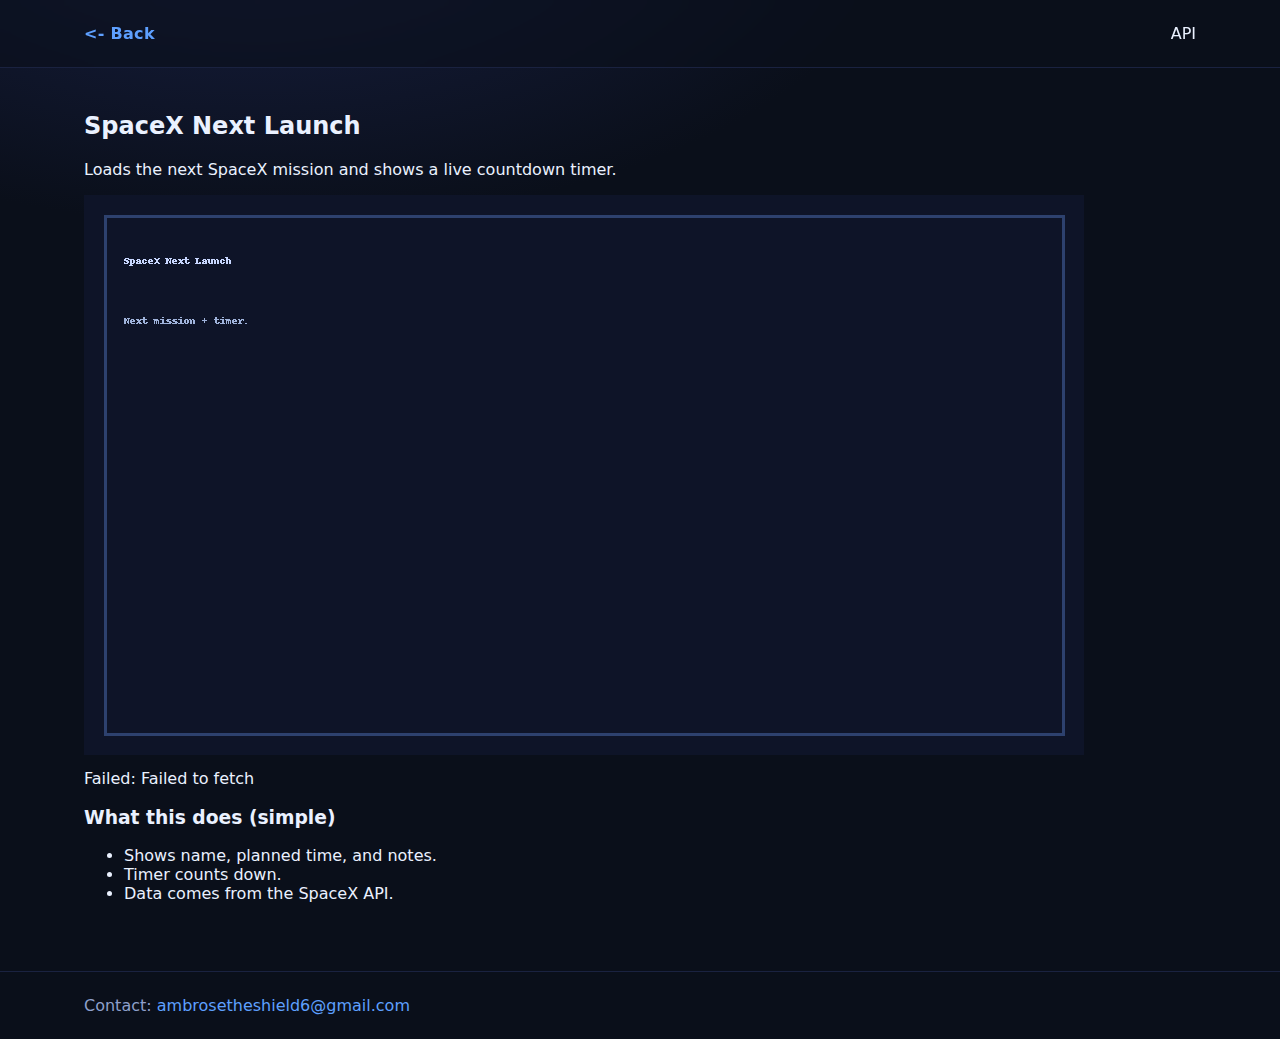
<file: projects/spacex_launch/index.html>
<!doctype html><html lang='en'><head>
<meta charset='utf-8'><meta name='viewport' content='width=device-width, initial-scale=1'>
<title>SpaceX Next Launch</title><link rel='stylesheet' href='../../assets/css/style.css'></head><body>
<header class='nav'><div class='container'><a class='brand' href='../../index.html'><- Back</a><div class='badge'>API</div></div></header>
<section class='container prose'>
  <h2>SpaceX Next Launch</h2>
  <p>Loads the next SpaceX mission and shows a live countdown timer.</p>
  <div class='center'><img src='../../assets/images/preview_spx.png' alt='Preview' class='img-frame' style='max-width:100%;height:auto;margin-bottom:10px'></div>
  
  <div id='out' class='prose'>Loading...</div>
  <h3>What this does (simple)</h3>
  <ul><li>Shows name, planned time, and notes.</li><li>Timer counts down.</li><li>Data comes from the SpaceX API.</li></ul>
</section>
<footer><div class='container'>Contact: <a href='mailto:ambrosetheshield6@gmail.com'>ambrosetheshield6@gmail.com</a></div></footer>
<script>
async function getJSON(url){ const r=await fetch(url); if(!r.ok) throw new Error('HTTP '+r.status); return r.json();}
let t0=null;
async function load(){
  const out=document.getElementById('out'); out.textContent='Loading...';
  try{
    const next=await getJSON('https://api.spacexdata.com/v4/launches/next');
    t0=new Date(next.date_utc).getTime();
    out.innerHTML = '<p><strong>'+next.name+'</strong></p><p><small>'+next.date_utc+'</small></p><p>'+(next.details||'')+'</p><p id="cd" class="kpi"></p>';
  }catch(e){ out.textContent='Failed: '+e.message; }
}
function tick(){
  if(!t0) return; const now=Date.now(); var d=Math.max(0,Math.floor((t0-now)/1000));
  const h=Math.floor(d/3600); d%=3600; const m=Math.floor(d/60); const s=d%60;
  const cd=document.getElementById('cd'); if(cd) cd.textContent = 'T- '+h+'h '+m+'m '+s+'s';
  requestAnimationFrame(tick);
}
load(); tick();
</script>
</body></html>
</file>
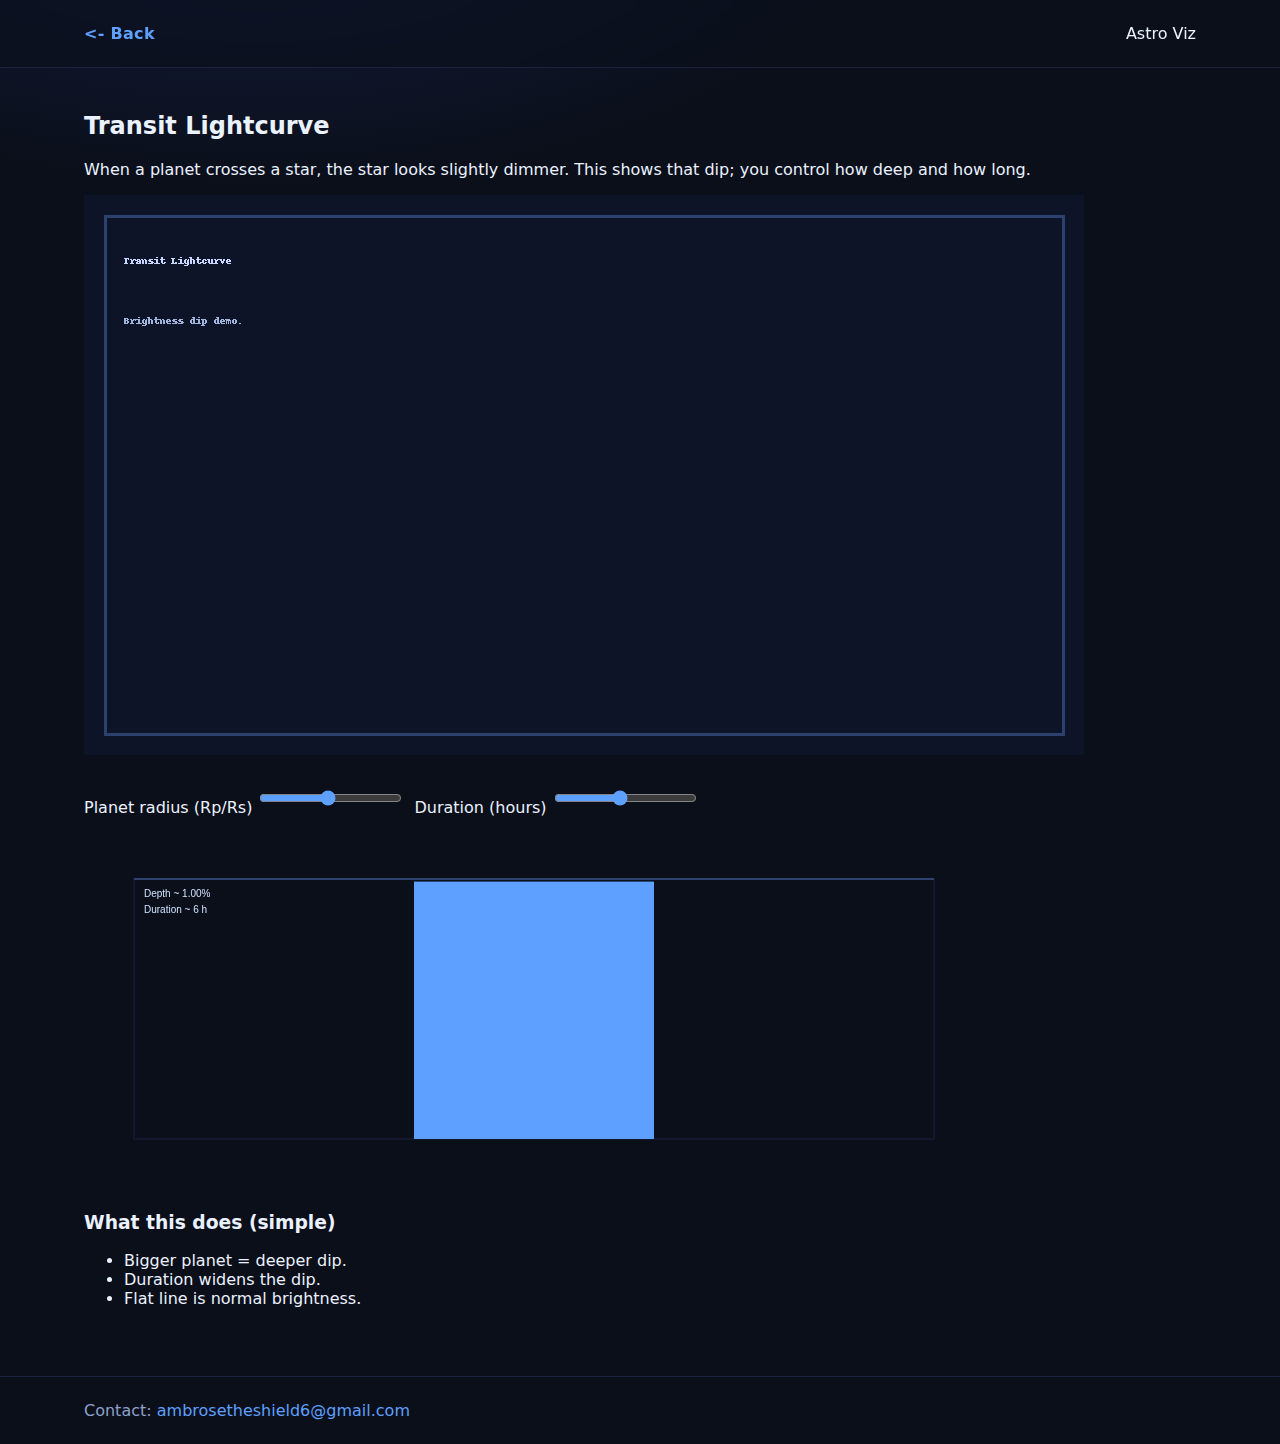
<file: projects/transit_sim/index.html>
<!doctype html><html lang='en'><head>
<meta charset='utf-8'><meta name='viewport' content='width=device-width, initial-scale=1'>
<title>Transit Lightcurve</title><link rel='stylesheet' href='../../assets/css/style.css'></head><body>
<header class='nav'><div class='container'><a class='brand' href='../../index.html'><- Back</a><div class='badge'>Astro Viz</div></div></header>
<section class='container prose'>
  <h2>Transit Lightcurve</h2>
  <p>When a planet crosses a star, the star looks slightly dimmer. This shows that dip; you control how deep and how long.</p>
  <div class='center'><img src='../../assets/images/preview_transit.png' alt='Preview' class='img-frame' style='max-width:100%;height:auto;margin-bottom:10px'></div>
  <div class='controls'><label>Planet radius (Rp/Rs) <input id='rp' type='range' min='0.01' max='0.2' step='0.005' value='0.1'></label><label>Duration (hours) <input id='dur' type='range' min='1' max='12' step='0.5' value='6'></label></div>
  <div class='center'><canvas id='lc' width='900' height='360' class='img-frame'></canvas></div>
  <h3>What this does (simple)</h3>
  <ul><li>Bigger planet = deeper dip.</li><li>Duration widens the dip.</li><li>Flat line is normal brightness.</li></ul>
</section>
<footer><div class='container'>Contact: <a href='mailto:ambrosetheshield6@gmail.com'>ambrosetheshield6@gmail.com</a></div></footer>
<script>
const cv=document.getElementById('lc'), ctx=cv.getContext('2d'); const rp=document.getElementById('rp'), dur=document.getElementById('dur');
function draw(){
  const depth = Math.pow(+rp.value,2), duration = +dur.value;
  ctx.clearRect(0,0,cv.width,cv.height);
  const pad=50,w=cv.width-2*pad,h=cv.height-2*pad;
  ctx.strokeStyle='#1a2240'; ctx.strokeRect(pad,pad,w,h);
  const y1 = pad + (1-1.0)*h; ctx.strokeStyle='#4f6fb2'; ctx.beginPath(); ctx.moveTo(pad,y1); ctx.lineTo(pad+w,y1); ctx.stroke();
  const dip = 1.0 - depth, x0 = pad + w*0.35, x1 = pad + w*0.65, y0 = pad + (1-dip)*h;
  ctx.fillStyle='#5ea0ff'; ctx.fillRect(x0,y0,(x1-x0), (pad+h - y0));
  ctx.fillStyle='#cfe1ff'; ctx.fillText('Depth ~ '+(depth*100).toFixed(2)+'%', pad+10, pad+18);
  ctx.fillText('Duration ~ '+duration+' h', pad+10, pad+34);
}
[rp,dur].forEach(function(e){e.addEventListener('input',draw)}); draw();
</script>
</body></html>
</file>
<file: assets/css/style.css>
:root{
  --bg:#0a0f1a; --panel:#0f1526; --ink:#eaf1ff; --muted:#a9b7dd;
  --accent:#5ea0ff; --border:#1a2240; --glow:0 8px 28px rgba(94,160,255,.25);
  --card:#0f1526; --card-ink:#d7e1ff;
}
:root.light{
  --bg:#ffffff; --panel:#f7f9ff; --ink:#0b1020; --muted:#3a4b7a;
  --accent:#2e5cff; --border:#d6def8; --card:#ffffff; --card-ink:#1d2847;
}
*{box-sizing:border-box}
html,body{margin:0;padding:0;background:radial-gradient(1200px 600px at 20% -10%, #182044 0%, var(--bg) 55%);
color:var(--ink);font-family:Inter,system-ui,-apple-system,Segoe UI,Roboto,Arial,sans-serif}
a{color:var(--accent);text-decoration:none}
a:hover{text-decoration:underline}
.container{max-width:1160px;margin:0 auto;padding:24px}
header.nav{position:sticky;top:0;z-index:10;background:rgba(10,15,26,.6);backdrop-filter:blur(8px);border-bottom:1px solid var(--border)}
header.nav .container{display:flex;align-items:center;justify-content:space-between}
.brand{font-weight:800;letter-spacing:.3px}
.btn{display:inline-block;padding:10px 14px;border-radius:12px;background:#12295a;border:1px solid var(--border);color:#cfe1ff}
.btn:hover{background:#17306b}
.hero{padding:64px 24px 24px}
.hero h1{margin:0 0 8px;font-size:36px}
.hero p{color:var(--muted);max-width:880px}
.grid{display:grid;grid-template-columns:repeat(auto-fit,minmax(260px,1fr));gap:16px}
.card{display:block;background:var(--card);border:1px solid var(--border);border-radius:18px;padding:14px;box-shadow:var(--glow);
transition:transform .15s ease, box-shadow .15s ease}
.card:hover{transform:translateY(-4px);box-shadow:0 18px 40px rgba(0,0,0,.30)}
.card img{width:100%;height:140px;object-fit:cover;border-radius:12px;border:1px solid var(--border);background:#0a0f1a;margin-bottom:8px}
.card h3{margin:6px 0 4px;color:var(--card-ink)}
.card p{margin:0;color:var(--muted)}
footer{border-top:1px solid var(--border);margin-top:28px}
footer .container{color:#8ea0cc}
.controls{display:flex;flex-wrap:wrap;gap:10px;margin:12px 0}
input[type="range"], input[type="number"], input[type="text"]{accent-color:var(--accent);padding:6px;border-radius:8px;border:1px solid var(--border);background:var(--panel);color:var(--ink)}
select{background:var(--panel);color:var(--ink);border:1px solid var(--border);border-radius:8px;padding:6px}
textarea{width:100%;border-radius:12px;border:1px solid var(--border);background:#0c1327;color:#cfe1ff;padding:10px}
.kpi{display:inline-block;margin-right:14px;padding:4px 10px;border-radius:999px;background:#0c1327;border:1px solid var(--border);color:#cfe1ff;font-size:12px}
</file>
